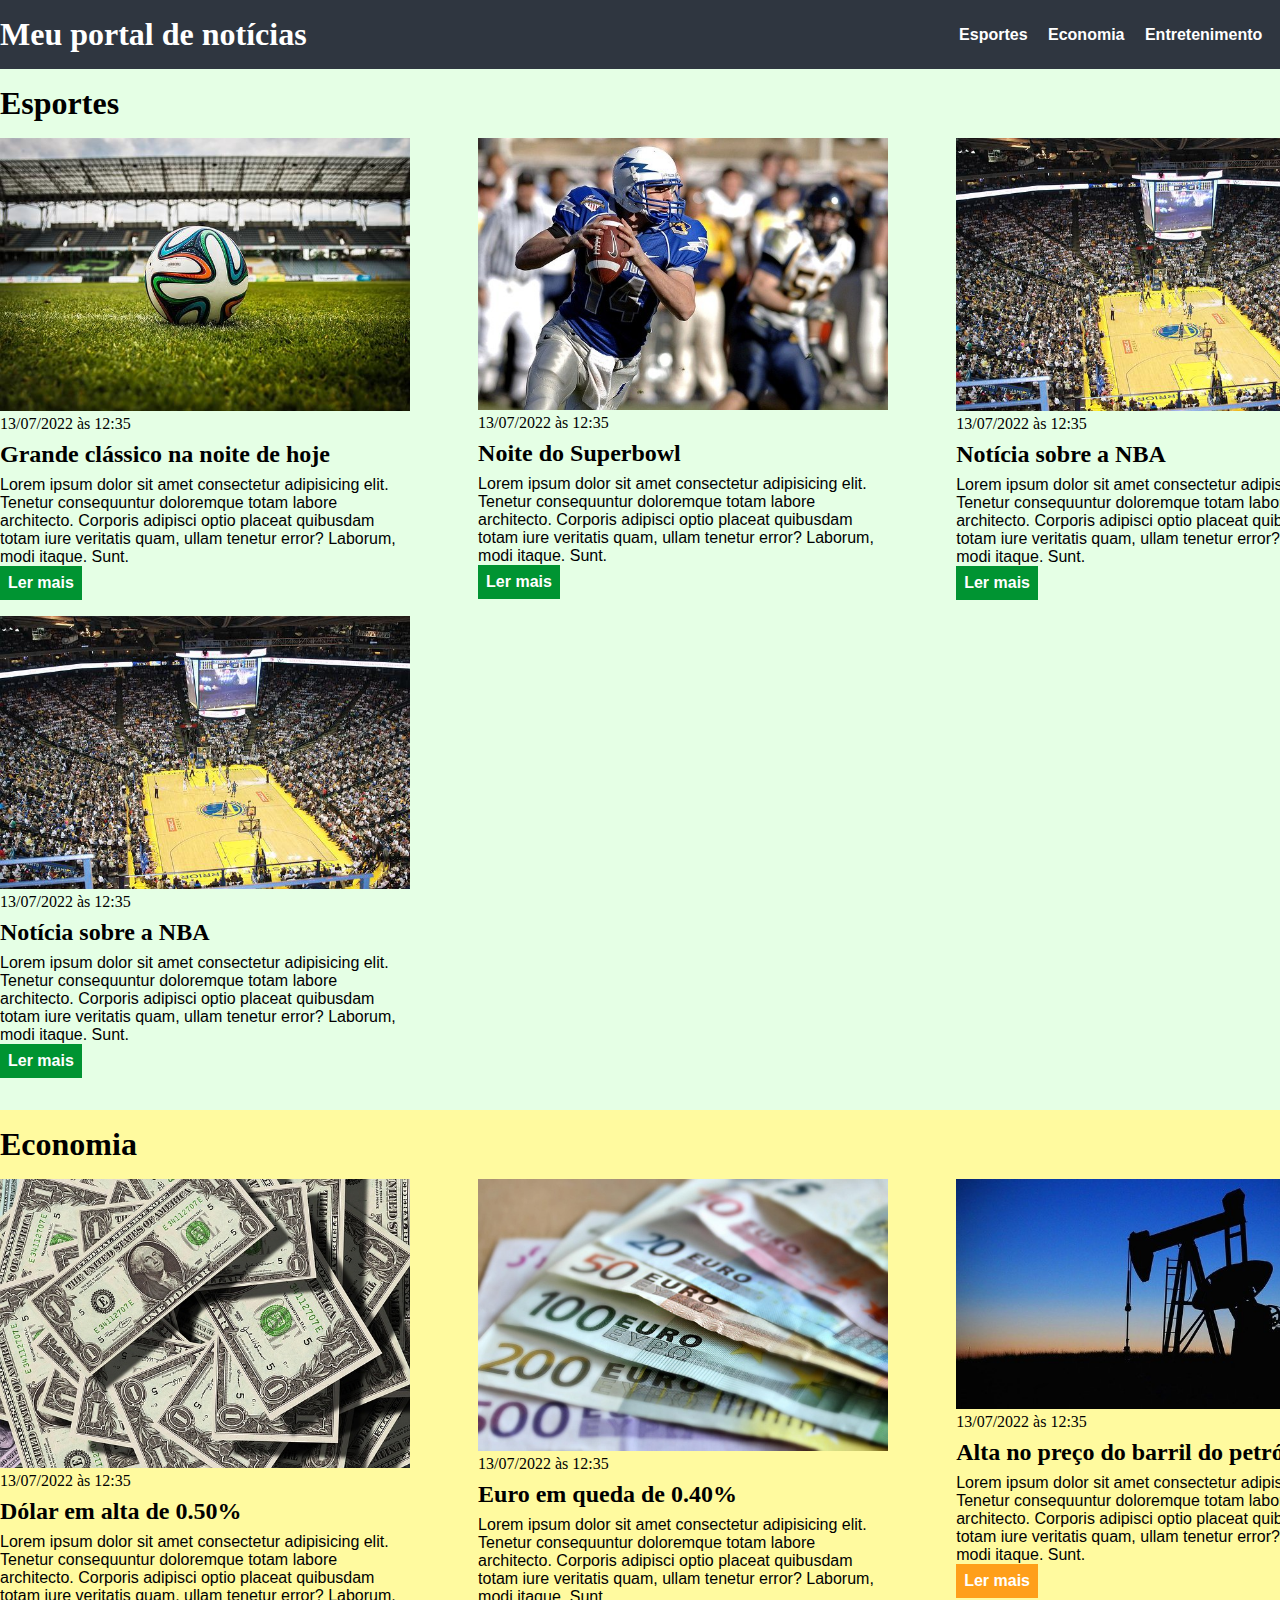
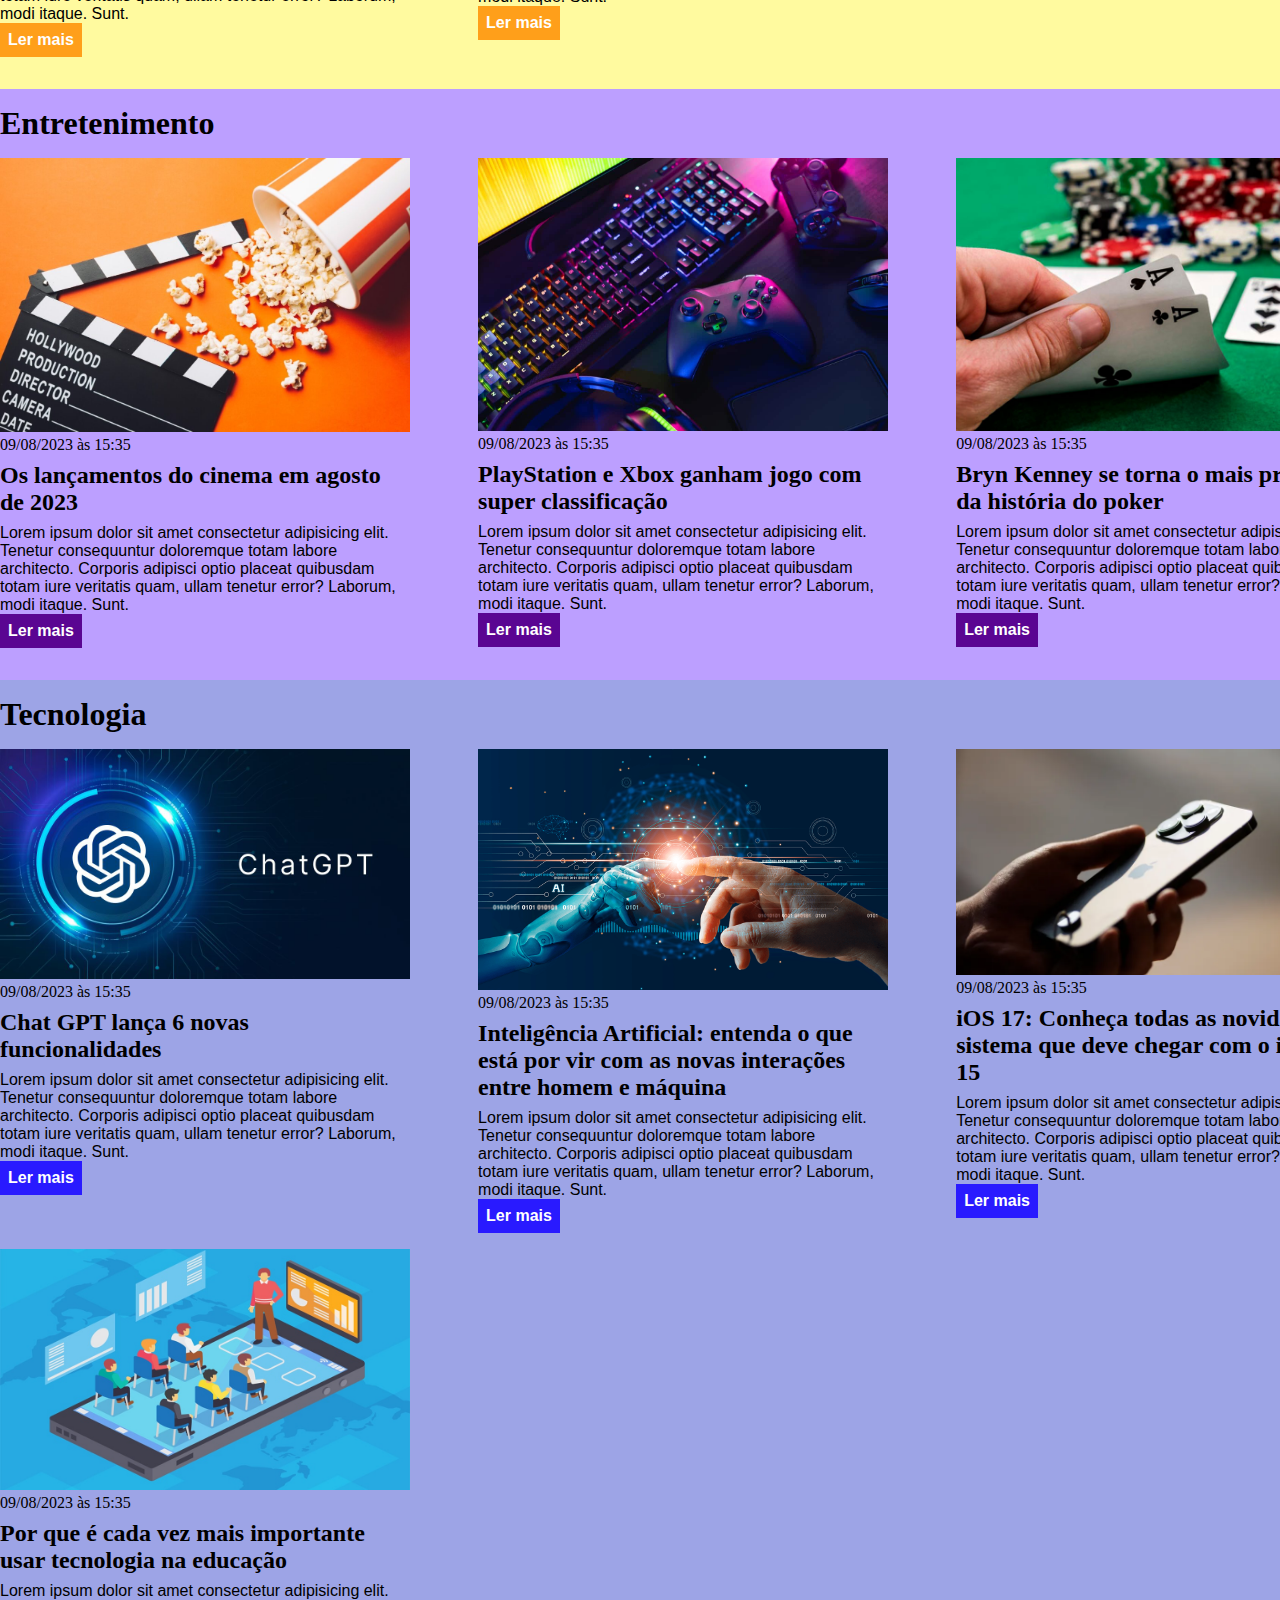
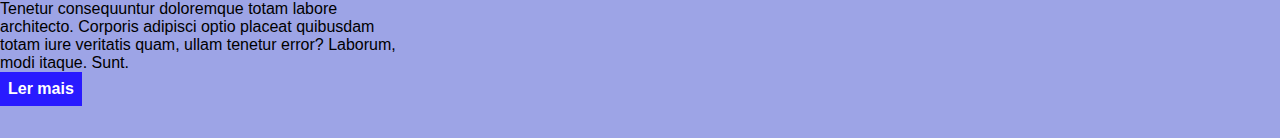
<file: css/index.html>
<!DOCTYPE html>
<html lang="pt-BR">
<head>
    <meta charset="UTF-8">
    <meta http-equiv="X-UA-Compatible" content="IE=edge">
    <meta name="viewport" content="width=device-width, initial-scale=1.0">
    <title>Meu portal de notícias</title>
    <link rel="stylesheet" href="./main.css" />
</head>
<body>
    <header>
        <div class="container">
            <h1>Meu portal de notícias</h1>
            <nav>
                <ul>
                    <li>
                        <a href="#sports" title="Ir para a seção de esportes">Esportes</a>
                    </li>
                    <li>
                        <a href="#economy" title="Ir para a seção de notícias">Economia</a>
                    </li>
                    <li>
                        <a href="#entertainment" title="Ir para a seção de notícias">Entretenimento</a>
                    </li>
                    <li>
                        <a href="#technology" title="Ir para a seção de notícias">Tecnologia</a>
                    </li>
                </ul>
            </nav>
        </div>
    </header>
    <section id="sports">
        <div class="container">
            <h2>Esportes</h2>
            <div class="articlas">
                <article>
                    <img src="./imagens/futebol.jpg" alt="Bola de futebol no gramado" />
                    <header>
                        <time class="creation-date">13/07/2022 às 12:35</time>
                    </header>
                    <h3>Grande clássico na noite de hoje</h3>
                    <p>
                        Lorem ipsum dolor sit amet consectetur adipisicing elit. Tenetur consequuntur doloremque totam labore architecto. Corporis adipisci optio placeat quibusdam totam iure veritatis quam, ullam tenetur error? Laborum, modi itaque. Sunt.
                    </p>
                    <a href="#" title="Leia a notícia completa">Ler mais</a>
                </article>
                <article>
                    <div>
                        <img src="./imagens/futebol-americano.jpg" alt="Jogador de futebol americano correndo com a bola na mão" />
                        <div class="overlay"></div>
                    </div>
                    <header>
                        <time>13/07/2022 às 12:35</time>
                    </header>
                    <h3>Noite do Superbowl</h3>
                    <p>
                        Lorem ipsum dolor sit amet consectetur adipisicing elit. Tenetur consequuntur doloremque totam labore architecto. Corporis adipisci optio placeat quibusdam totam iure veritatis quam, ullam tenetur error? Laborum, modi itaque. Sunt.
                    </p>
                    <a href="#" title="Leia a notícia completa">Ler mais</a>
                </article>
                <article>
                    <img src="./imagens/basquete.jpg" title="Vista aérea de uma quadra de basquete" />
                    <header>
                        <time>13/07/2022 às 12:35</time>
                    </header>
                    <h3>Notícia sobre a NBA</h3>
                    <p>
                        Lorem ipsum dolor sit amet consectetur adipisicing elit. Tenetur consequuntur doloremque totam labore architecto. Corporis adipisci optio placeat quibusdam totam iure veritatis quam, ullam tenetur error? Laborum, modi itaque. Sunt.
                    </p>
                    <a href="#" title="Leia a notícia completa">Ler mais</a>
                </article>
                <article>
                    <img src="./imagens/basquete.jpg" title="Vista aérea de uma quadra de basquete" />
                    <header>
                        <time>13/07/2022 às 12:35</time>
                    </header>
                    <h3>Notícia sobre a NBA</h3>
                    <p>
                        Lorem ipsum dolor sit amet consectetur adipisicing elit. Tenetur consequuntur doloremque totam labore architecto. Corporis adipisci optio placeat quibusdam totam iure veritatis quam, ullam tenetur error? Laborum, modi itaque. Sunt.
                    </p>
                    <a href="#" title="Leia a notícia completa">Ler mais</a>
                </article>
            </div>
        </div>
    </section>
    <section id="economy">
        <div class="container">
            <h2>Economia</h2>
            <div class="articlas">
                <article>
                    <img src="./imagens/dolares.jpg" alt="Muitos dólares" />
                    <header>
                        <time>13/07/2022 às 12:35</time>
                    </header>
                    <h3>Dólar em alta de 0.50%</h3>
                    <p>
                        Lorem ipsum dolor sit amet consectetur adipisicing elit. Tenetur consequuntur doloremque totam labore architecto. Corporis adipisci optio placeat quibusdam totam iure veritatis quam, ullam tenetur error? Laborum, modi itaque. Sunt.
                    </p>
                    <a href="#" title="Leia a notícia completa">Ler mais</a>
                </article>
                <article>
                    <img src="./imagens/euro.jpg" alt="Várias notas de euro" />
                    <header>
                        <time>13/07/2022 às 12:35</time>
                    </header>
                    <h3>Euro em queda de 0.40%</h3>
                    <p>
                        Lorem ipsum dolor sit amet consectetur adipisicing elit. Tenetur consequuntur doloremque totam labore architecto. Corporis adipisci optio placeat quibusdam totam iure veritatis quam, ullam tenetur error? Laborum, modi itaque. Sunt.
                    </p>
                    <a href="#" title="Leia a notícia completa">Ler mais</a>
                </article>
                <article>
                    <img src="./imagens/petroleo.jpg" alt="Extração de petróleo" />
                    <header>
                        <time>13/07/2022 às 12:35</time>
                    </header>
                    <h3>Alta no preço do barril do petróleo</h3>
                    <p>
                        Lorem ipsum dolor sit amet consectetur adipisicing elit. Tenetur consequuntur doloremque totam labore architecto. Corporis adipisci optio placeat quibusdam totam iure veritatis quam, ullam tenetur error? Laborum, modi itaque. Sunt.
                    </p>
                    <a href="#" title="Leia a notícia completa">Ler mais</a>
                </article>
            </div>
        </div>
    </section>
    <section id="entertainment">
        <div class="container">
            <h2>Entretenimento</h2>
            <div class="articlas">
                <article>
                    <img src="./imagens/Cinema.jpg" alt="Pipoca e uma claquete" />
                    <header>
                        <time>09/08/2023 às 15:35</time>
                    </header>
                    <h3>Os lançamentos do cinema em agosto de 2023</h3>
                    <p>
                        Lorem ipsum dolor sit amet consectetur adipisicing elit. Tenetur consequuntur doloremque totam labore architecto. Corporis adipisci optio placeat quibusdam totam iure veritatis quam, ullam tenetur error? Laborum, modi itaque. Sunt.
                    </p>
                    <a href="#" title="Leia a notícia completa">Ler mais</a>
                </article>
                <article>
                    <img src="./imagens/Games.jpg" alt="Controles de video game" />
                    <header>
                        <time>09/08/2023 às 15:35</time>
                    </header>
                    <h3>PlayStation e Xbox ganham jogo com super classificação</h3>
                    <p>
                        Lorem ipsum dolor sit amet consectetur adipisicing elit. Tenetur consequuntur doloremque totam labore architecto. Corporis adipisci optio placeat quibusdam totam iure veritatis quam, ullam tenetur error? Laborum, modi itaque. Sunt.
                    </p>
                    <a href="#" title="Leia a notícia completa">Ler mais</a>
                </article>
                <article>
                    <img src="./imagens/pk0999911.jpg" alt="cartas e fichas" />
                    <header>
                        <time>09/08/2023 às 15:35</time>
                    </header>
                    <h3>Bryn Kenney se torna o mais premiado da história do poker</h3>
                    <p>
                        Lorem ipsum dolor sit amet consectetur adipisicing elit. Tenetur consequuntur doloremque totam labore architecto. Corporis adipisci optio placeat quibusdam totam iure veritatis quam, ullam tenetur error? Laborum, modi itaque. Sunt.
                    </p>
                    <a href="#" title="Leia a notícia completa">Ler mais</a>
                </article>
            </div>
        </div>
    </section>
    <section id="technology">
        <div class="container">
            <h2>Tecnologia</h2>
            <div class="articlas">
                <article>
                    <img src="./imagens/gpt.jpeg" alt="logo gpt" />
                    <header>
                        <time>09/08/2023 às 15:35</time>
                    </header>
                    <h3>Chat GPT lança 6 novas funcionalidades</h3>
                    <p>
                        Lorem ipsum dolor sit amet consectetur adipisicing elit. Tenetur consequuntur doloremque totam labore architecto. Corporis adipisci optio placeat quibusdam totam iure veritatis quam, ullam tenetur error? Laborum, modi itaque. Sunt.
                    </p>
                    <a href="#" title="Leia a notícia completa">Ler mais</a>
                </article>
                <article>
                    <img src="./imagens/inteligencia artificial.png" alt="mão humana e robotica" />
                    <header>
                        <time>09/08/2023 às 15:35</time>
                    </header>
                    <h3>Inteligência Artificial: entenda o que está por vir com as novas interações entre homem e máquina</h3>
                    <p>
                        Lorem ipsum dolor sit amet consectetur adipisicing elit. Tenetur consequuntur doloremque totam labore architecto. Corporis adipisci optio placeat quibusdam totam iure veritatis quam, ullam tenetur error? Laborum, modi itaque. Sunt.
                    </p>
                    <a href="#" title="Leia a notícia completa">Ler mais</a>
                </article>
                <article>
                    <img src="./imagens/iphone.webp" alt="Celular iphone" />
                    <header>
                        <time>09/08/2023 às 15:35</time>
                    </header>
                    <h3>iOS 17: Conheça todas as novidades do sistema que deve chegar com o iPhone 15</h3>
                    <p>
                        Lorem ipsum dolor sit amet consectetur adipisicing elit. Tenetur consequuntur doloremque totam labore architecto. Corporis adipisci optio placeat quibusdam totam iure veritatis quam, ullam tenetur error? Laborum, modi itaque. Sunt.
                    </p>
                    <a href="#" title="Leia a notícia completa">Ler mais</a>
                </article>
                <article>
                    <img src="./imagens/celular-home-min.jpg" alt="representação de uma sala de aula em um celular" />
                    <header>
                        <time>09/08/2023 às 15:35</time>
                    </header>
                    <h3>Por que é cada vez mais importante usar tecnologia na educação</h3>
                    <p>
                        Lorem ipsum dolor sit amet consectetur adipisicing elit. Tenetur consequuntur doloremque totam labore architecto. Corporis adipisci optio placeat quibusdam totam iure veritatis quam, ullam tenetur error? Laborum, modi itaque. Sunt.
                    </p>
                    <a href="#" title="Leia a notícia completa">Ler mais</a>
                </article>
            </div>
        </div>
    </section>
</body>
</html>
</file>
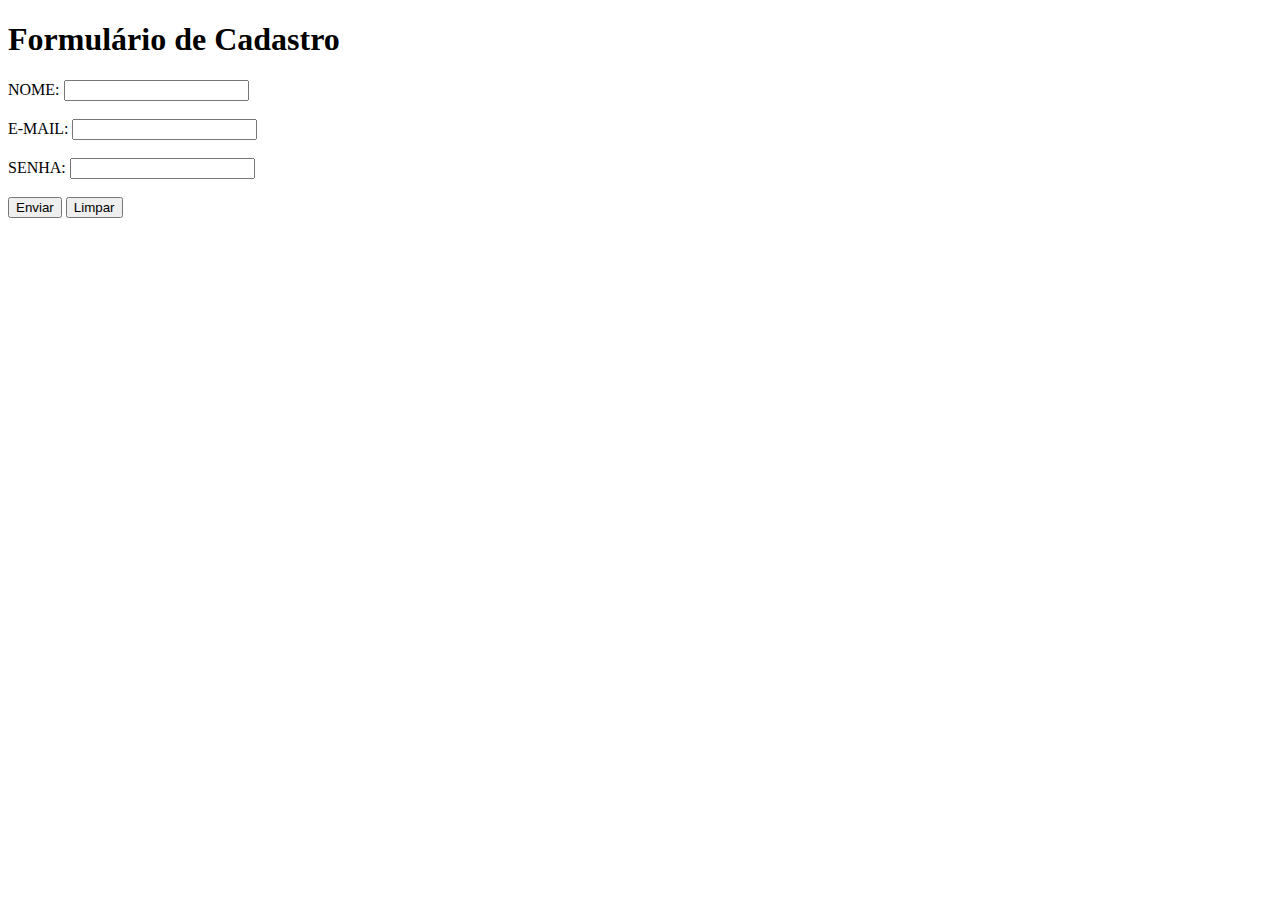
<file: exercicio.html>
<!DOCTYPE html>
<html lang="pt-br">
<head>
    <meta charset="UTF-8">
    <meta name="viewport" content="width=device-width, initial-scale=1.0">
    <title>Formulario</title>
</head>
<body>
    <h1>Formulário de Cadastro</h1>
    <form>
        <label for="text">NOME:</label>
        <input type="text" type="text"> <br />
        <br />
        <label for="email">E-MAIL:</label>
        <input type="email" type="email" /> <br />
        <br />
        <label for="password">SENHA:</label>
        <input type="password" /> <br />
        <br />
        <button type="submit">
            Enviar
        </button>
        <button type="reset">
            Limpar
        </button>
    </form>
</body>
</html>
</file>
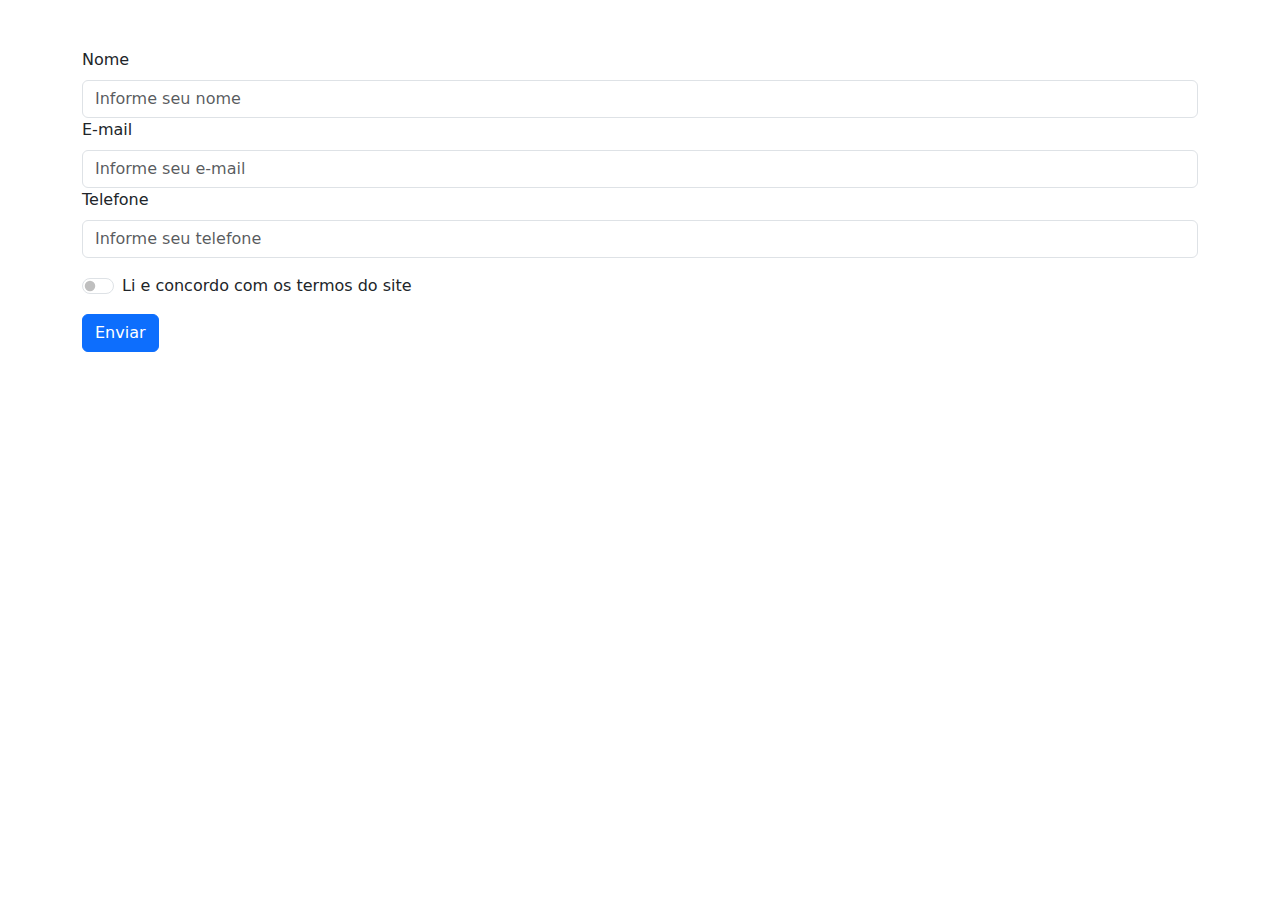
<file: Exercicio aula 12/main.html>
<!DOCTYPE html>
<html lang="pt-br">
<head>
    <meta charset="UTF-8">
    <meta name="viewport" content="width=device-width, initial-scale=1.0">
    <title>Formulário de Cadastro</title>
    <link rel="stylesheet" href="https://cdn.jsdelivr.net/npm/bootstrap@5.3.0/dist/css/bootstrap.min.css">
</head>
<body>
    <div class="container mt-5">
        <form>
            <label for="nome" class="form-label">Nome</label>
            <input type="text" class="form-control" id="nome" placeholder="Informe seu nome">
            <label for="email" class="form-label">E-mail</label>
            <input type="email" class="form-control" id="email" placeholder="Informe seu e-mail">
            <label for="telefone" class="form-label">Telefone</label>
            <input type="tel" class="form-control" id="telefone" placeholder="Informe seu telefone">
            <div class="form-check form-switch mt-3">
                <label class="form-check-label" for="aceito-termos">Li e concordo com os termos do site</label>
                <input class="form-check-input" type="checkbox" id="aceito-termos"> 
            </div>
                <div class="mt-3">
                <button type="submit" class="btn btn-primary">Enviar</button>
            </div>
        </form>
    </div>

    <script src="https://cdn.jsdelivr.net/npm/bootstrap@5.3.0/dist/js/bootstrap.bundle.min.js"></script>
</body>
</html>
</file>
<file: css/main.css>
*{
    box-sizing: border-box;
    margin: 0;
    padding: 0;
}

body > header {
    background-color: #2f3640;
    padding: 16px 0;
    color: #fff;
}

header .container {
    display: flex;
    align-items: center;
    justify-content: space-between;
}

header li {
    display: inline;
    font-family: Arial, Helvetica, sans-serifS;
    font-weight: bold;
    margin-left: 16px;
}

header li a {
    color: #fff;
    text-decoration: none;
}

.container{
    width: 1366px;
    margin: 0 auto;
}

.articlas {
    display: flex;
    flex-wrap: wrap;
    justify-content: space-between;
}

.articlas article img {
    /*height: 180px;*/
    width: 100%;
    
}

.articlas article {
    width: 30%;
}

section {
    padding: 16px 0;
}

section h2,
    .articlas article {
    margin-bottom: 16px;
}

.articlas article h3 {
    margin-top: 8px;
    margin-bottom: 8px;
}

.articlas article a {
    background-color: blue;
    color: #fff;
    padding: 8px;
    display: inline-block;
    text-decoration: none;
    font-weight: bold;
}

.articlas article a:hover {
    text-decoration: underline;
}

.articlas article p,
.articlas article a {
    font-family: Arial, Helvetica, sans-serifS;
}

.articlas article h3 {
    font-size: 24px;
}

section h2 {
    font-size: 32px;
}

#sports {
    background-color: rgba(0, 255, 0, 0.1);
}

#sports .articlas article a {
    background-color: #009432;
}

#economy {
    background-color: #fffa9f;
}

#economy .articlas article a {
    background-color: #ff9f1a;
}

#entertainment {
    background-color: #bc9fff;
}

#entertainment .articlas article a {
    background-color: #5a0592;
}

#technology {
    background-color: #9da4e6;
}

#technology .articlas article a {
    background-color: #291aff;
}
</file>
